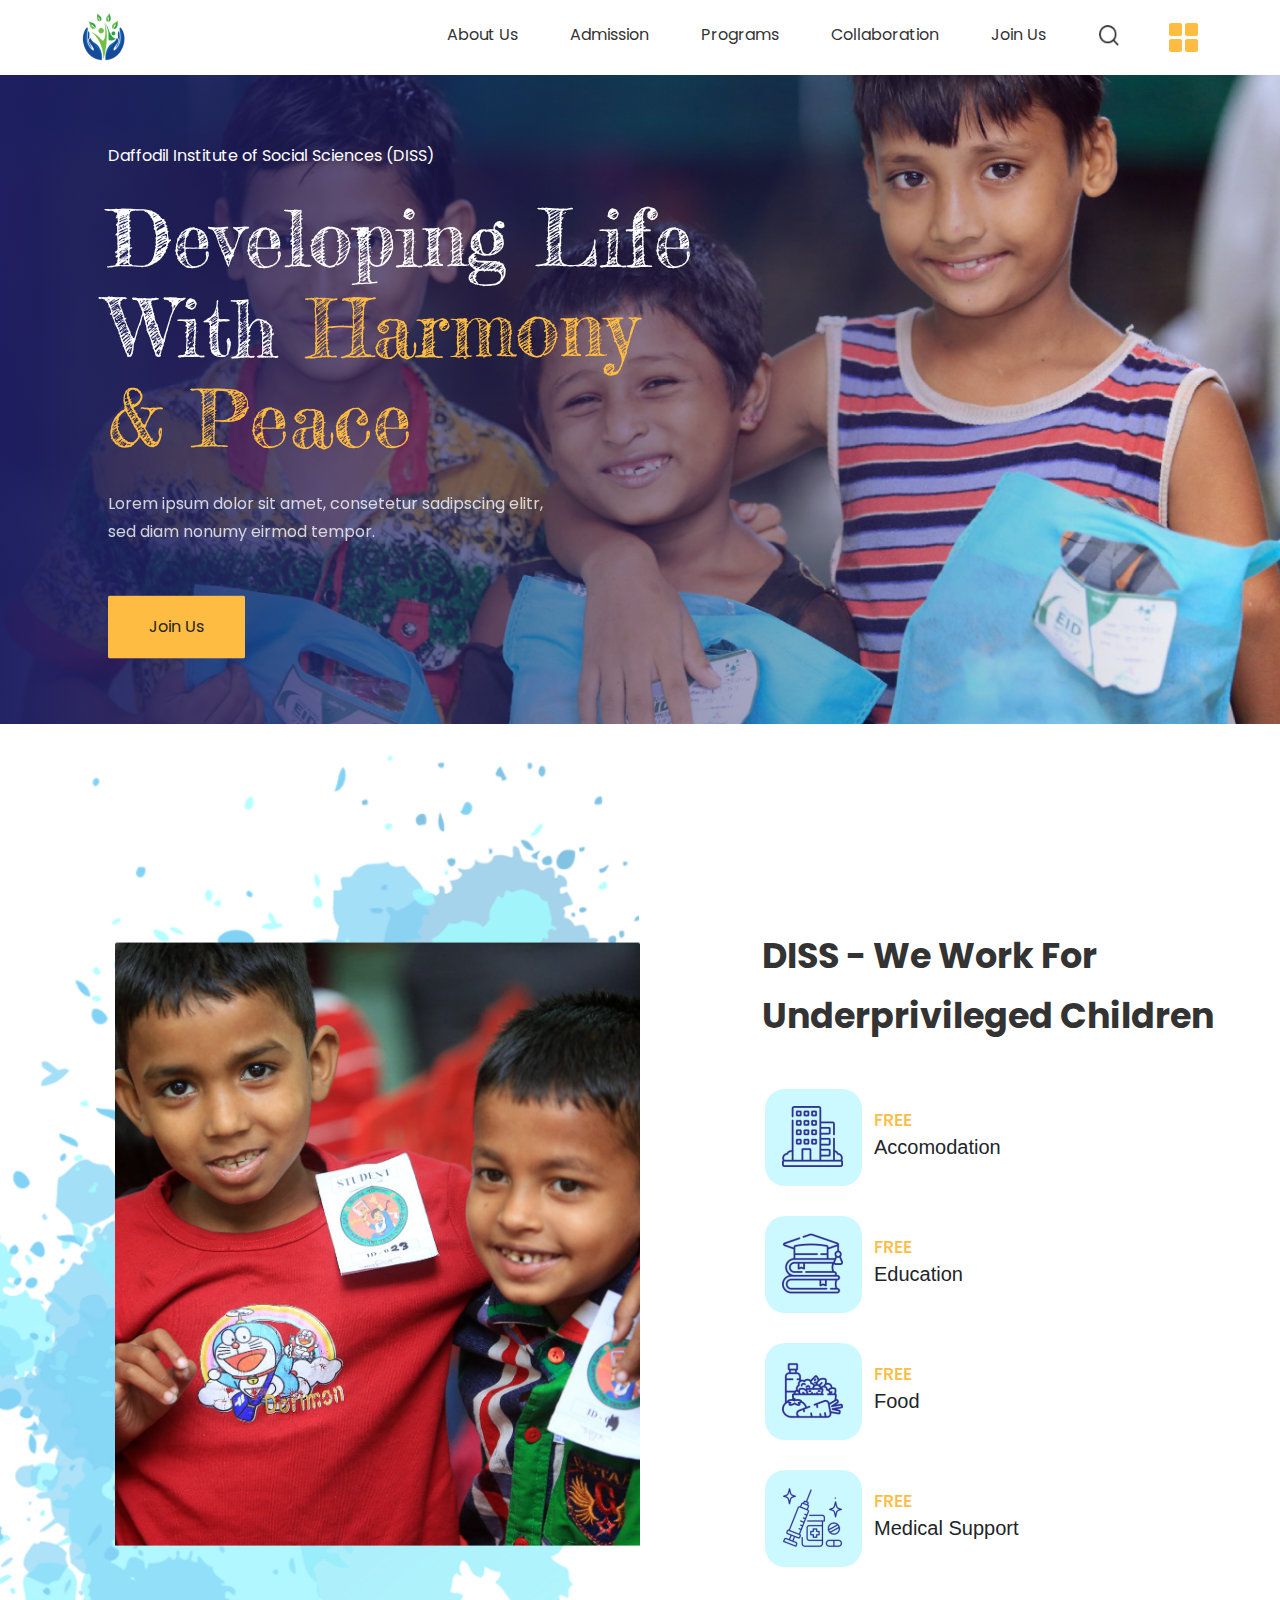
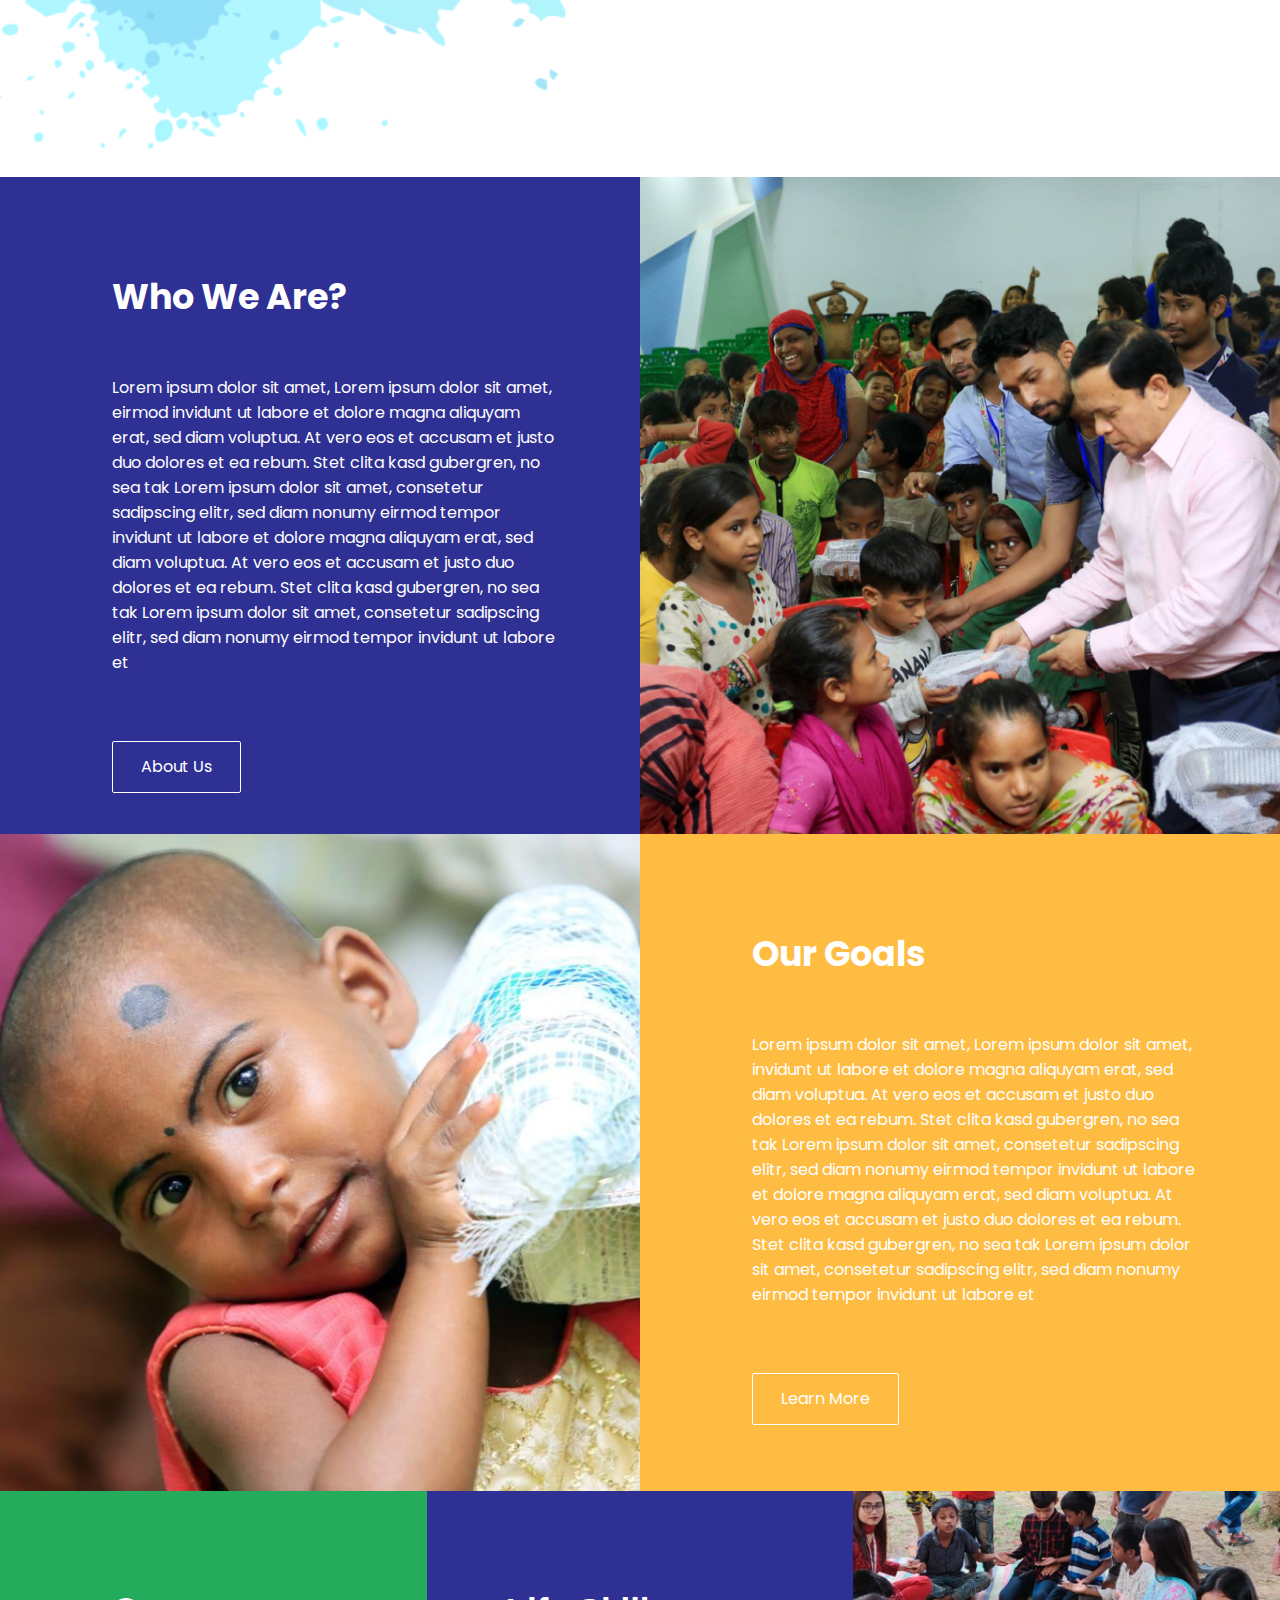
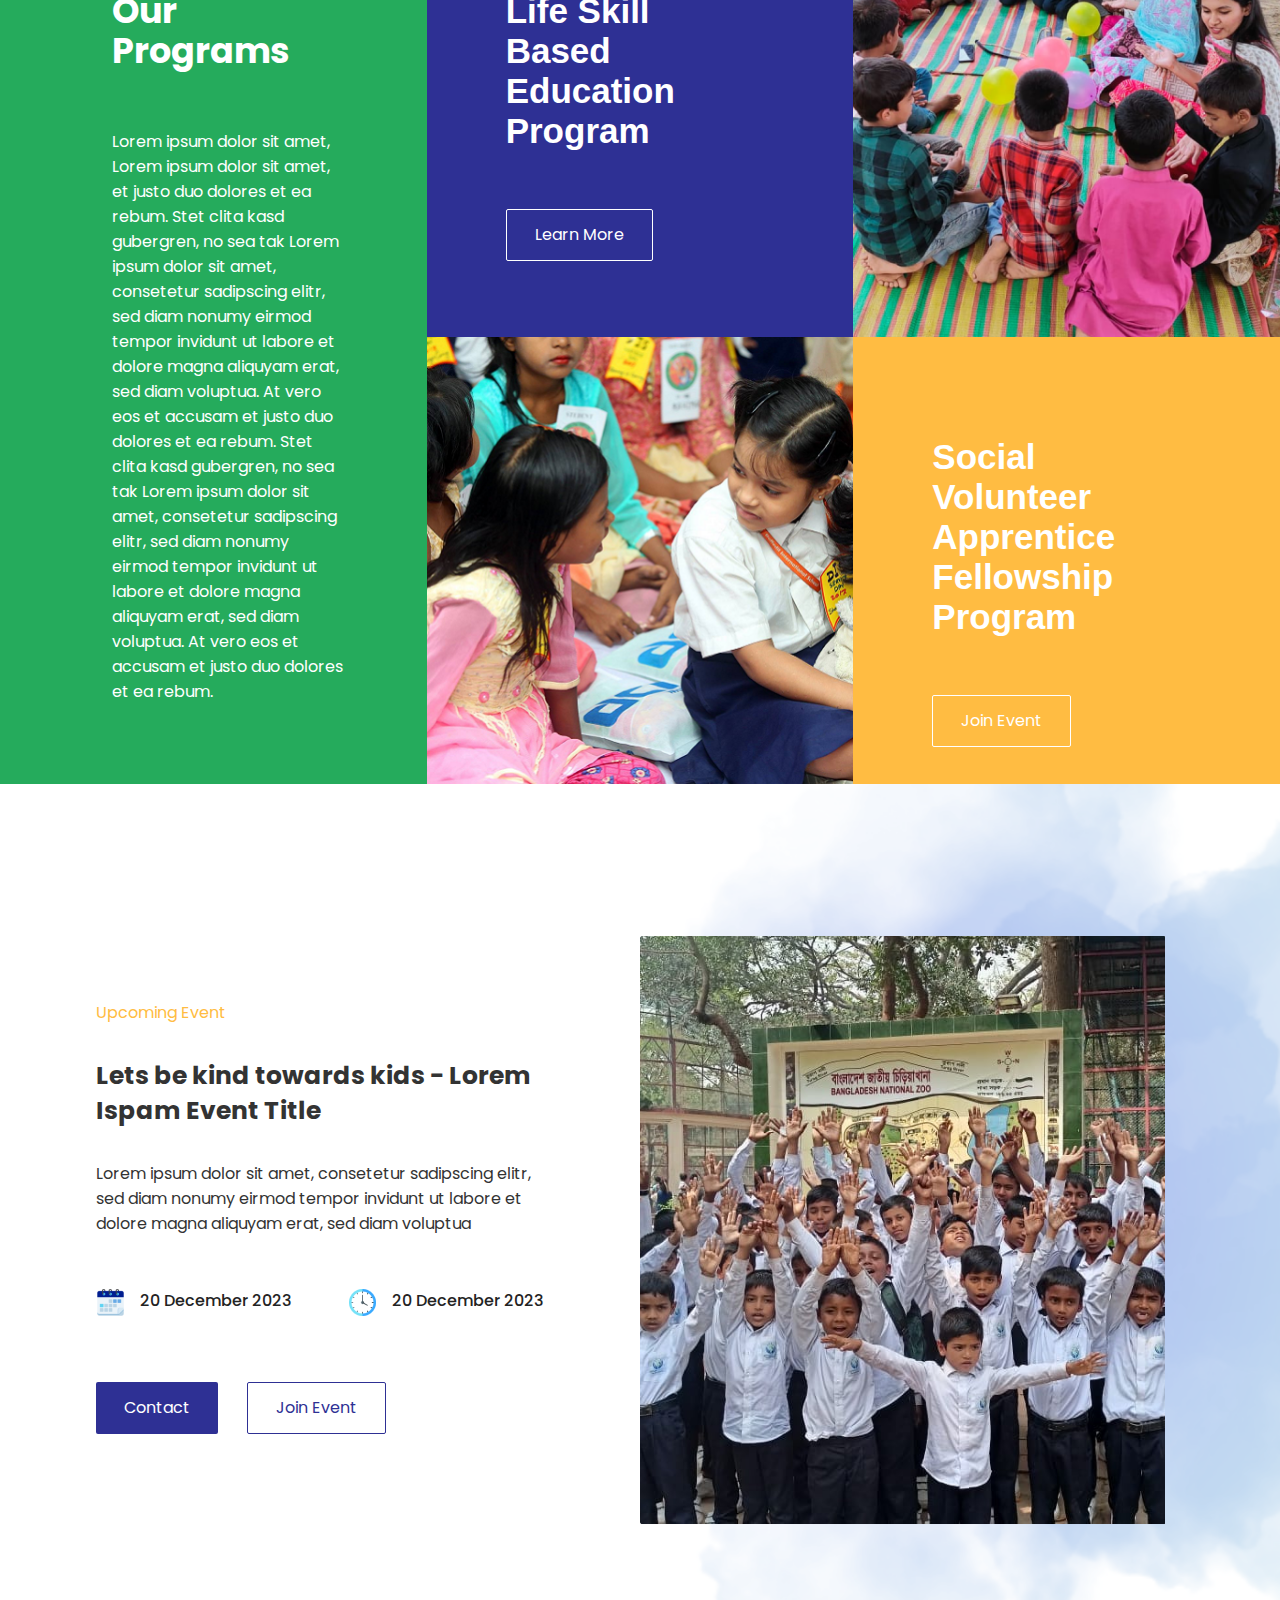
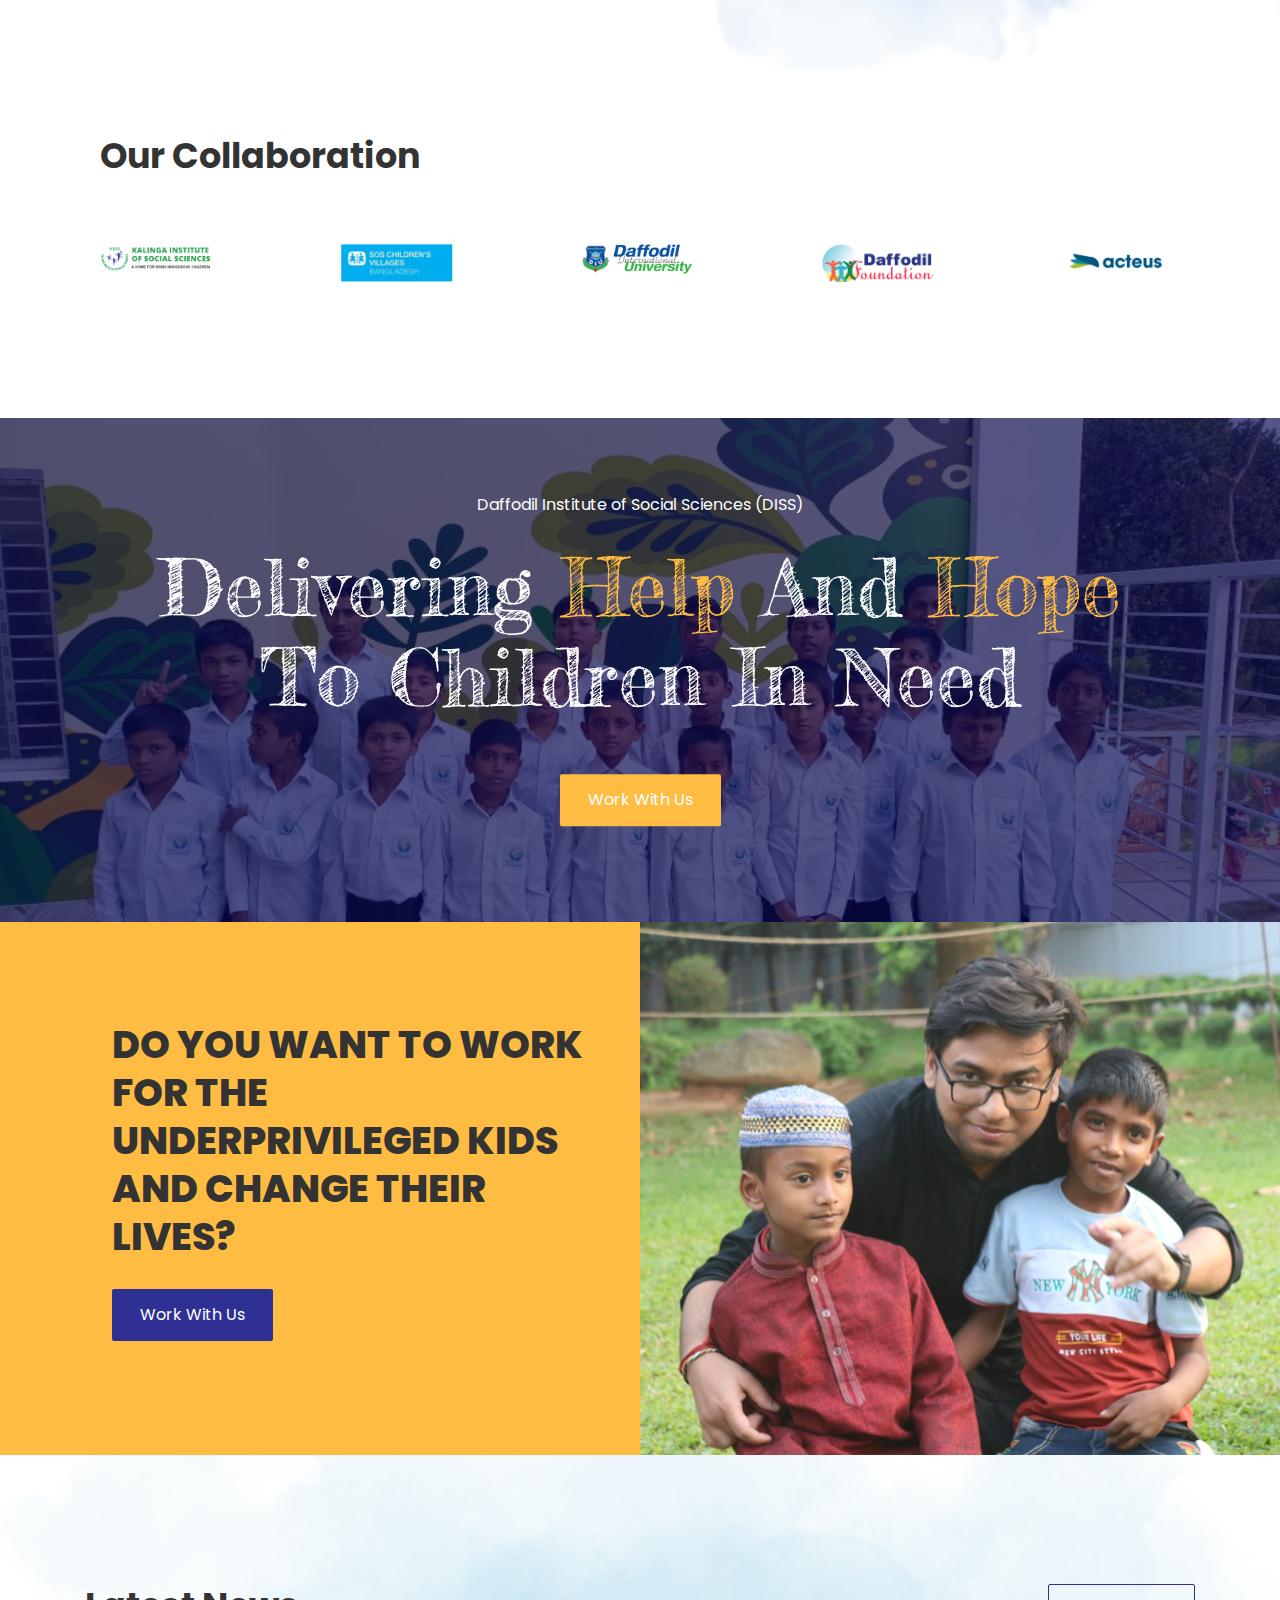
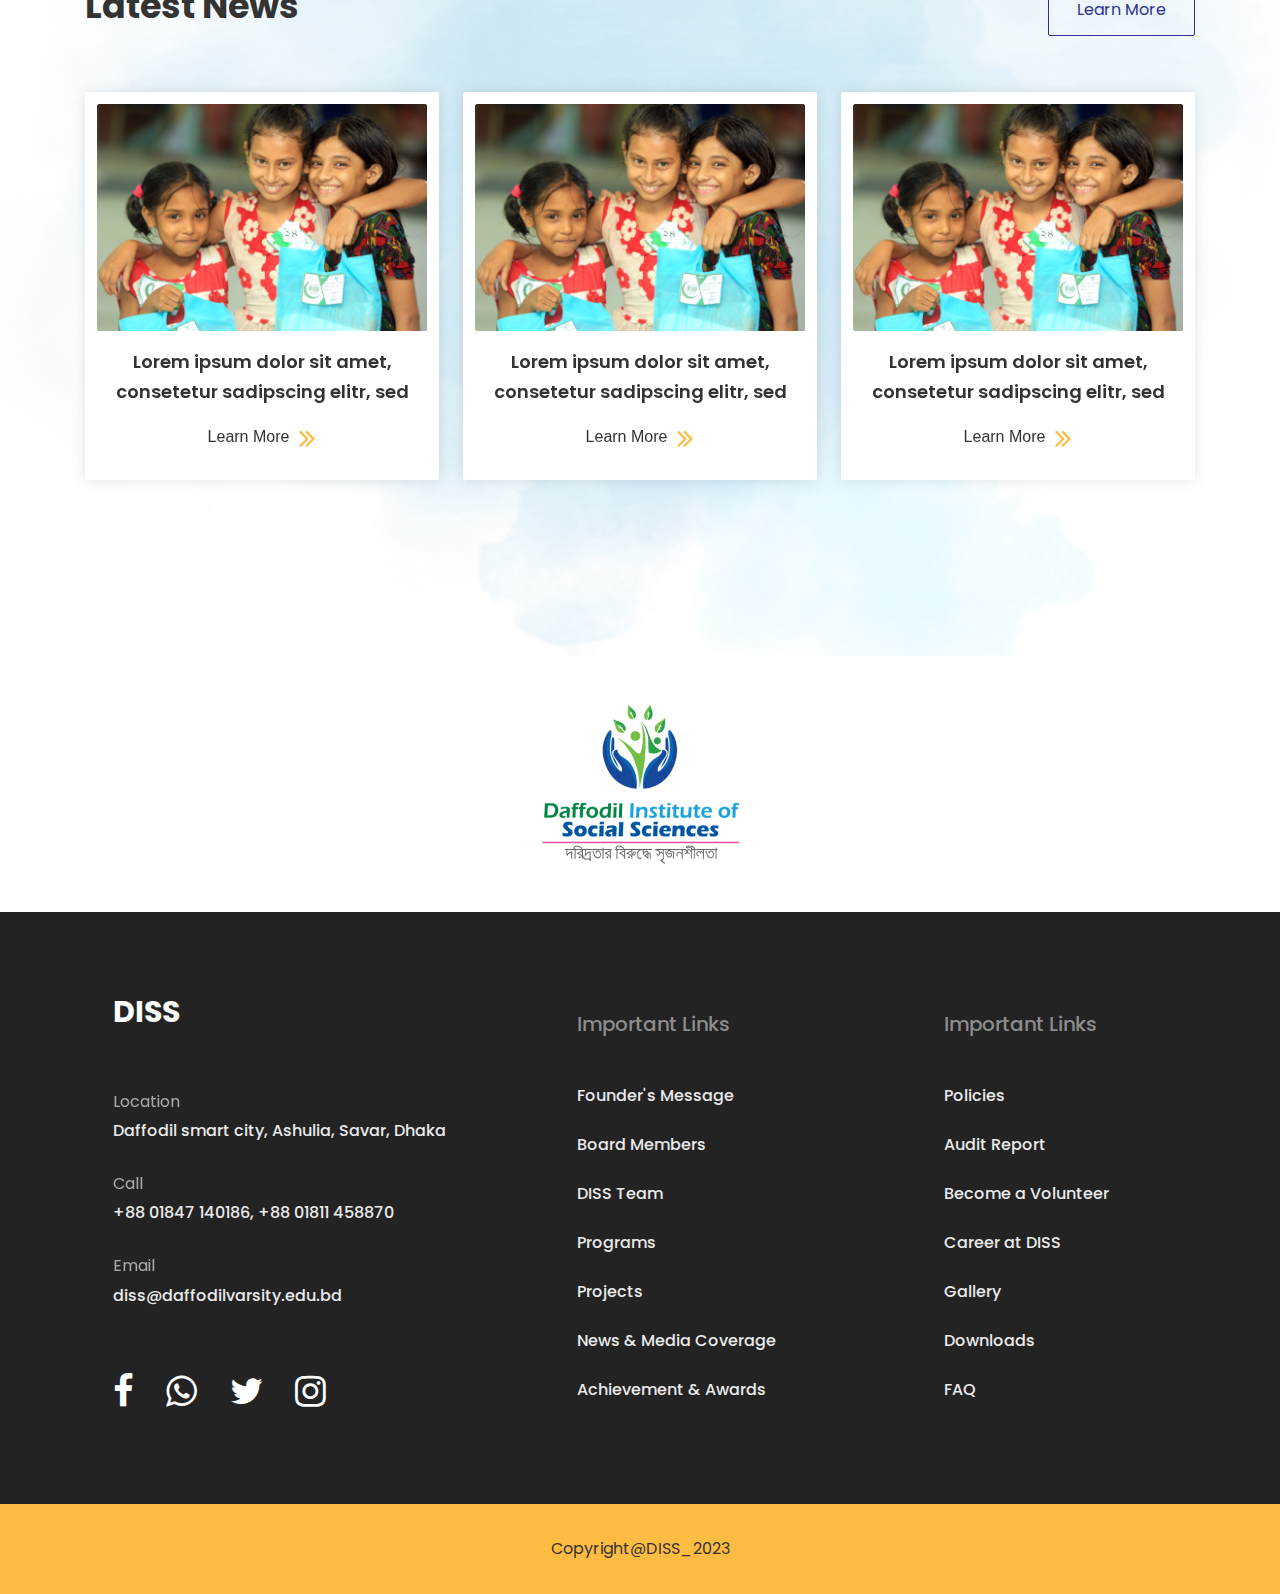
<file: index.html>
<!DOCTYPE html>
<html lang="en">
<head>
    <title>DISS</title>
    <link rel="icon" type="image/x-icon" href="img/favicon.ico">
    <meta charset="UTF-8">
    <meta property="og:locale" content="en_US">
    <meta name="description" content="Daffodil Institute of Social Science">
    <meta name="keywords" content="DISS, Daffodil, Institute, Social">
    <meta name="viewport" content="width=device-width, initial-scale=1.0">
    <link rel="stylesheet" href="https://cdn.jsdelivr.net/npm/bootstrap@5.0.0/dist/css/bootstrap.min.css">
    <link rel="preconnect" href="https://fonts.gstatic.com">
    <link href="https://fonts.googleapis.com/css2?family=Poppins:wght@400;700&family=Fredericka+the+Great&display=swap" rel="stylesheet">
    <link rel="stylesheet" href="https://cdnjs.cloudflare.com/ajax/libs/font-awesome/4.7.0/css/font-awesome.min.css">
    <link rel="stylesheet" href="css/style.css">
    <link rel="stylesheet" href="css/responsive.css">
</head>
<body>
    <!-- Start Navigation-->
    <nav class="navbar navbar-expand-lg navbar-light">
        <div class="container">
            <a class="navbar-brand" href="index.html"><img src="img/diss.png"  alt="DISS Logo"></a>
            <button class="navbar-toggler" type="button" data-bs-toggle="collapse" data-bs-target="#navbarCollapse"
                aria-controls="navbarCollapse" aria-expanded="false" aria-label="Toggle navigation">
                <span class="navbar-toggler-icon"></span>
            </button>
            <div class="collapse navbar-collapse" id="navbarCollapse">
                <ul class="navbar-nav ms-auto mb-2 mb-lg-0">
                    <li class="nav-item"><a class="nav-link" href="#">About Us</a></li>
                    <li class="nav-item"><a class="nav-link" href="#">Admission</a></li>
                    <li class="nav-item"><a class="nav-link" href="#">Programs</a></li>
                    <li class="nav-item"><a class="nav-link" href="#">Collaboration</a></li>
                    <li class="nav-item"><a class="nav-link" href="#">Join Us</a></li>
                    <li class="nav-item"><a class="nav-link" href="#"><img  class="search-icon" src="img/search.png" alt="Search Icon"></a></li>
                    <li class="nav-item"><a class="nav-link" href="#"><img class="grid2" src="img/grid.png" alt="Grid-2"></a></li>
                </ul>
                <!-- <div id="sb-search" class="sb-search">
                    <form class="searchbar">
                        <input type="search" placeholder="Search here" name="search" class="rounded-pill searchbar-input"
                            onkeyup="buttonUp();" required>
                        <input type="submit" class="searchbar-submit" value="">
                        <span class="searchbar-icon"><img src="img/search.png" alt="Search Icon"></span>
                    </form>
                </div>
                <div class="nav-link">
                    <a href="#"><img src="img/grid.png" alt="Grid-2"></a>
                </div> -->
            </div>
        </div>
    </nav>
    <!-- End Navigation-->
    <!-- Start Banner-->
    <section class="banner-section">
        <img src="img/banner.jpg" alt="Banner Image">
        <div class="gradient-overlay"></div>
        <div class="banner-caption">
            <h4 class="caption-small-one">Daffodil Institute of Social Sciences (DISS)</h4>
            <h2 class="caption-big">Developing Life With <span class="first-color">Harmony & Peace</span></h2>
            <h4 class="caption-small-two">Lorem ipsum dolor sit amet, consetetur sadipscing elitr, sed diam nonumy eirmod tempor.</h4>
            <div class="banner-button">
                <a class="button btn">Join Us</a>
            </div>
        </div>
    </section>
    <!-- End Banner-->
    <!-- Start About Section -->
    <section class="about-section">
        <div class="container-fluid">
            <div class="row">
                <div class="col-lg-6 no-padding">
                    <div class="about-image-container">
                        <img src="img/bg_img_2.png" alt="Your Image">
                        <img class="about-overlay-image" src="img/overlay-1.png" alt="Overlay Image"> <!-- Adjust the path to your overlay image -->
                    </div>    
                </div>
                <div class="col-lg-6">
                    <div class="about-container">
                        <div class="about-content">
                            <div class="section-header-wrapper">
                                <h2 class="section-header">DISS - We Work For Underprivileged Children</h2>
                            </div>
                            <div class="row about-categorie">
                                <div class="col-4 about-hero-img">
                                    <img src="img/icon1.png" alt="Image">
                                </div>
                                <div class="col-8 pt-3">
                                    <h5 class="about-sub-header">Free</h5>
                                    <h5>Accomodation</h5>
                                </div>
                            </div>
                            <div class="row about-categorie">
                                <div class="col-4 about-hero-img">
                                    <img src="img/icon2.png" alt="Image">
                                </div>
                                <div class="col-8 pt-3">
                                    <h5 class="about-sub-header">Free</h5>
                                    <h5>Education</h5>
                                </div>
                            </div>
                            <div class="row about-categorie">
                                <div class="col-4 about-hero-img">
                                    <img src="img/icon3.png" alt="Image">
                                </div>
                                <div class="col-8 pt-3">
                                    <h5 class="about-sub-header">Free</h5>
                                    <h5>Food</h5>
                                </div>
                            </div>
                            <div class="row about-categorie">
                                <div class="col-4 about-hero-img">
                                    <img src="img/icon4.png" alt="Image">
                                </div>
                                <div class="col-8 pt-3">
                                    <h5 class="about-sub-header">Free</h5>
                                    <h5>Medical Support</h5>
                                </div>
                            </div>
                        </div>
                    </div>
                </div>
            </div>
        </div>
    </section>
    <!-- End About Section -->
    <!-- Start Work Section-->
    <section class="work-section">
        <div class="container-fluid">
            <div class="row">
                <div class="col-lg-6 second-bg">
                    <div class="our-work">
                        <h2 class="content-header">Who We Are?</h2>
                        <p>Lorem ipsum dolor sit amet, Lorem ipsum dolor sit amet, eirmod invidunt ut labore et dolore magna aliquyam erat, sed diam voluptua. At vero eos et accusam et justo duo dolores et ea rebum. Stet clita kasd gubergren, no sea tak Lorem ipsum dolor sit amet, consetetur sadipscing elitr, sed diam nonumy eirmod tempor invidunt ut labore et dolore magna aliquyam erat, sed diam voluptua. At vero eos et accusam et justo duo dolores et ea rebum. Stet clita kasd gubergren, no sea tak Lorem ipsum dolor sit amet, consetetur sadipscing elitr, sed diam nonumy eirmod tempor invidunt ut labore et</p>
                        <a href="#" class="border-button">About Us</a>
                    </div>
                </div>
                <div class="col-lg-6 no-padding">
                    <img src="img/img1.png" class="img-auto" alt="Image">
                </div>
            </div>
            <div class="row flex-direction-lg">
                <div class="col-lg-6 no-padding">
                    <img src="img/img2.png" class="img-auto" alt="Image">
                </div>
                <div class="col-lg-6 first-bg">
                    <div class="our-work">
                        <h2 class="content-header">Our Goals</h2>
                        <p>Lorem ipsum dolor sit amet, Lorem ipsum dolor sit amet, invidunt ut labore et dolore magna aliquyam erat, sed diam voluptua. At vero eos et accusam et justo duo dolores et ea rebum. Stet clita kasd gubergren, no sea tak Lorem ipsum dolor sit amet, consetetur sadipscing elitr, sed diam nonumy eirmod tempor invidunt ut labore et dolore magna aliquyam erat, sed diam voluptua. At vero eos et accusam et justo duo dolores et ea rebum. Stet clita kasd gubergren, no sea tak Lorem ipsum dolor sit amet, consetetur sadipscing elitr, sed diam nonumy eirmod tempor invidunt ut labore et</p>
                        <a href="#" class="border-button">Learn More</a>
                    </div>
                </div>
            </div>
            <div class="row">
                <div class="col-lg-4 third-bg">
                    <div class="our-work pb-50">
                        <h2 class="content-header">Our Programs</h2>
                        <p>Lorem ipsum dolor sit amet, Lorem ipsum dolor sit amet, et justo duo dolores et ea rebum. Stet clita kasd gubergren, no sea tak Lorem ipsum dolor sit amet, consetetur sadipscing elitr, sed diam nonumy eirmod tempor invidunt ut labore et dolore magna aliquyam erat, sed diam voluptua. At vero eos et accusam et justo duo dolores et ea rebum. Stet clita kasd gubergren, no sea tak Lorem ipsum dolor sit amet, consetetur sadipscing elitr, sed diam nonumy eirmod tempor invidunt ut labore et dolore magna aliquyam erat, sed diam voluptua. At vero eos et accusam et justo duo dolores et ea rebum.</p>
                    </div>
                </div>
                <div class="col-lg-8">
                    <div class="row flex-direction-md">
                        <div class="col-md-6 second-bg">
                            <div class="program-padding">
                                <h2 class="content-header">Life Skill Based Education Program</h2>
                                <a href="#" class="border-button">Learn More</a>
                            </div>
                        </div>
                        <div class="col-md-6 no-padding">
                            <img src="img/img3.png" class="img-auto" alt="Image">
                        </div>
                    </div>
                    <div class="row">
                        <div class="col-md-6 no-padding">
                            <img src="img/img4.png" class="img-auto" alt="Image">
                        </div>
                        <div class="col-md-6 first-bg">
                            <div class="program-padding">
                                <h2 class="content-header">Social Volunteer Apprentice Fellowship Program</h2>
                                <a href="#" class="border-button">Join Event</a>
                            </div>
                        </div>
                    </div>
                </div>
            </div>
        </div>
    </section>
    <!-- End Work Section-->
    <!-- Start event Section -->
    <section class="event-section">
        <div class="container-fluid">
            <div class="row">
                <div class="col-lg-6 no-padding">
                    <div class="event-container">
                        <div class="event-content my-5 mx-5 ">
                            <h5 class="sub-header">Upcoming Event</h5>
                            <h2 class="event-section-header">Lets be kind towards kids - Lorem Ispam Event Title</h2>
                            <p class="event-description">Lorem ipsum dolor sit amet, consetetur sadipscing elitr, sed diam nonumy eirmod tempor invidunt ut labore et dolore magna aliquyam erat, sed diam voluptua</p>
                            <div class="event-shedule">
                                <p><img src="img/calendar.png" alt="Company 5"> &nbsp;&nbsp; 20 December 2023</p>
                                <p><img src="img/clock.png" alt="Company 5"> &nbsp;&nbsp; 20 December 2023</p>
                            </div>
                            <div class="event-buttons">
                                <a href="" class="block-button margin-right second-bg">Contact</a>
                                <a href="#" class="news-section-button">Join Event</a>
                                
                            </div>
                        </div>
                    </div>
                </div>
                <div class="col-lg-6 no-padding">
                    <div class="event-image-container">
                        <img src="img/bg_img_1.png" alt="Your Image">
                        <img class="event-overlay-image" src="img/overlay-2.png" alt="Overlay Image">
                    </div> 
                </div>
            </div>
        </div>
    </section>
    <!-- End event Section -->
    <!-- Start Partner Section -->
    <section>
        <div class="partner-section">
            <div class="section-header-wrapper">
                <h2 class="section-header">Our Collaboration</h2>
            </div>
            <div class="partner-logo-container">
                <div class="col-md-2">
                    <img class="partner-logo" src="img/partner-1.png" alt="Logo 1">
                </div>
                <div class="col-md-2">
                    <img class="partner-logo" src="img/partner-2.png" alt="Logo 1">
                </div>
                <div class="col-md-2">
                    <img class="partner-logo" src="img/partner-3.png" alt="Logo 1">
                </div>
                <div class="col-md-2">
                    <img class="partner-logo" src="img/partner-4.png" alt="Logo 1">
                </div>
                <div class="col-md-2">
                    <img class="partner-logo" src="img/partner-5.png" alt="Logo 1">
                </div>
            </div>
        </div>
    </section>
    <!-- End Partner Section -->   
    <!-- Start Volunteer Section -->
    <section class="volunteer-section">
        <div class="volunteer-banner-section">
            <img src="img/banner-2.png" alt="Banner Image">
            <div class="volunteer-gradient-overlay"></div>
            <div class="volunteer-banner-caption">
                <h4 class="caption-small-one">Daffodil Institute of Social Sciences (DISS)</h4>
                <h2>Delivering <span class="first-color">Help</span> And <span class="first-color">Hope</span> To Children In Need</h2>
                <div class="text-center">
                    <a class="volunteer-block-button first-bg">Work With Us</a>
                </div>
            </div>
        </div>
        <div class="container-fluid"  style="margin-top: -7px;">
            <div class="row">
                <div class="col-lg-6 first-bg">
                    <div class="volunteer">
                        <h2 class="volunteer-text">DO YOU WANT TO WORK FOR THE UNDERPRIVILEGED KIDS AND CHANGE THEIR LIVES?</h2>
                        <div class="">
                            <a class="block-button second-bg">Work With Us</a>
                        </div>
                    </div>
                </div>
                <div class="col-lg-6 no-padding">
                    <img src="img/img5.png" class="img-auto" alt="Image">
                </div>
            </div>
        </div>
    </section>
    <!-- End Volunteer Section -->
    <!-- Start News Section -->
    <section class="news-section">
        <div class="container-fluid news-background-image py-5">
            <div class="container news-container">
                <div class="news-section-header my-5">
                    <h2 class="section-header">Latest News</h2>
                    <div class="news-section-button-wrapper">
                        <a href="#" class="news-section-button">Learn More</a>
                    </div>
                </div>
                <div class="row">
                    <div class="col-md-4">
                        <div class="card">
                            <img src="img/img7.png" alt="Image 1">
                            <div class="card-body text-center">
                                <p>Lorem ipsum dolor sit amet, consetetur sadipscing elitr, sed</p>
                                <a href="#" class="learn-more">Learn More<i class="fa fa-angle-double-right"></i></a>
                            </div>
                        </div>
                    </div>
                    <div class="col-md-4">
                        <div class="card">
                            <img src="img/img7.png" alt="Image 2">
                            <div class="card-body text-center">
                                <p>Lorem ipsum dolor sit amet, consetetur sadipscing elitr, sed</p>
                                <a href="#" class="learn-more">Learn More<i class="fa fa-angle-double-right"></i></a>
                            </div>
                        </div>
                    </div>
                    <div class="col-md-4">
                        <div class="card">
                            <img src="img/img7.png" alt="Image 3">
                            <div class="card-body text-center">
                                <p>Lorem ipsum dolor sit amet, consetetur sadipscing elitr, sed</p>
                                <a href="#" class="learn-more">Learn More<i class="fa fa-angle-double-right"></i></a>
                            </div>
                        </div>
                    </div>
                </div>
            </div>
        </div>
    </section>
    <!-- End News Section -->
    <!-- Start Footer Section -->
    <div class="text-center my-5">
        <img src="img/logo-footer.png" class="footer-logo" alt="DISS Logo">
    </div>
    <footer class="footer">
        <div class="footer-grid">
            <h2 class="footer-section-header">DISS</h2>
            <div class="social-contact">
                <h6>Location</h6>
                <p>Daffodil smart city, Ashulia, Savar, Dhaka</p>
            </div>
            <div class="social-contact">
                <h6>Call</h6>
                <p><span title="+88 01847 140186">+88 01847 140186,</span> <span title="+88 01811 458870">+88 01811 458870</span></p>
            </div>
            <div class="social-contact">
                <h6>Email</h6>
                <p><span title="diss@daffodilvarsity.edu.bd">diss@daffodilvarsity.edu.bd</span></p>
            </div>
            <div class="social-contact" style="padding-top: 30px">
                <a href="#"><i title="Facebook" class="fa fa-facebook" aria-hidden="true" style="font-size:36px; margin-right: 28px; line-height: 45px;"></i></a>
                <a href="#"><i title="Whatsapp" class="fa fa-whatsapp" aria-hidden="true" style="font-size:36px; margin-right: 28px; line-height: 45px;"></i></a>
                <a href="#"><i title="Twitter" class="fa fa-twitter" aria-hidden="true" style="font-size:36px; margin-right: 28px; line-height: 45px;"></i></a>
                <a href="#"><i title="Instagram" class="fa fa-instagram" aria-hidden="true" style="font-size:36px; margin-right: 28px; line-height: 45px;"></i></a>
            </div>
        </div>
        <div class="footer-grid">
            <div class="important-link1">
                <h5>Important Links</h5>
                <ul>
                    <li><a href="#">Founder's Message</a></li>
                    <li><a href="#">Board Members</a></li>
                    <li><a href="#">DISS Team</a></li>
                    <li><a href="#">Programs</a></li>
                    <li><a href="#">Projects</a></li>
                    <li><a href="#">News & Media Coverage</a></li>
                    <li><a href="#">Achievement & Awards</a></li>
                </ul>
            </div>
        </div>
        <div class="footer-grid">
            <div class="important-link2">
                <h5>Important Links</h5>
                <ul>
                    <li><a href="#">Policies</a></li>
                    <li><a href="#">Audit Report</a></li>
                    <li><a href="#">Become a Volunteer</a></li>
                    <li><a href="#">Career at DISS</a></li>
                    <li><a href="#">Gallery</a></li>
                    <li><a href="#">Downloads</a></li>
                    <li><a href="#">FAQ</a></li>
                </ul>
            </div>
        </div>
    </footer>
    <div class="footer-bottom">
        <p>Copyright@DISS_2023</p>
    </div>
    <!-- End Footer Section -->
    <script src="https://cdnjs.cloudflare.com/ajax/libs/jquery/3.2.1/jquery.min.js"></script>
    <script src="https://cdn.jsdelivr.net/npm/bootstrap@5.0.0/dist/js/bootstrap.bundle.min.js"></script>
    <script src="js/app.js"></script>
</body>
</html>
</file>
<file: css/style.css>
/* Common CSS */
body, html {
  height: 100%;
  margin: 0;
  font-family: Arial, Helvetica, sans-serif;
}
.first-color{
  color: #ffbc42;
}
.second-color {
  color: #2e3094;
}
.first-bg {
  background-color: #ffbc42;
}
.second-bg {
  background-color: #2e3094;
}
.third-bg {
  background-color: #25ab5c;
}
.no-padding {
  padding: 0px;
}
.section-header-wrapper {
  padding-bottom: 20px;
}
.section-header {
  font-size: 35px;
  line-height: 60px;
  font-weight: 700;
  color: #333333;
  font-family: "Poppins";
}
.sub-header {
  font-size: 16px;
  line-height: 24px;
  color: #ffbc42;
  font-weight: 400;
  font-family: "Poppins";
  padding-bottom: 25px;
}
.block-button {
  border-radius: 2px;
  color: #ffffff;
  border: 1px solid ;
  outline: 0;
  display: inline-block;
  font-size: 16px;
  line-height: 14px;
  text-align: center;
  cursor: pointer;
  font-weight: 400;
  text-decoration: none;
  font-family: "Poppins";
  border: none;
  padding: 19px 28px;
  margin-bottom: 25px;
  transition: color 0.3s ease-in-out;
}
.block-button:hover{
  color: #ffbc42;
}
.border-button {
  border-radius: 2px;
  border: 1px solid #ffffff;
  color: #ffffff;
  margin-top: 50px;
  outline: 0;
  display: inline-block;
  font-size: 16px;
  line-height: 14px;
  text-align: center;
  cursor: pointer;
  font-weight: 400;
  padding: 18px 28px;
  text-decoration: none;
  font-family: "Poppins";
  transition: border 0.3s ease-in-out, color 0.3s ease-in-out;
  }
.border-button:hover {
  border: 1px solid #25ab5c;
  color: #25ab5c;
}
.img-auto {
  height: auto;
  width: 100%;
}
/*CSS for navigation Section*/
.navbar-brand img {
  max-width: 44px;
  max-height: 49px;
}
.navbar-light .navbar-nav .nav-link {
  font-size: 16px;
  color: #333333;
  font-weight: 400;
  padding-right: 26px;
  padding-left: 26px;
  font-family: "Poppins";
  transition: color 0.3s ease-in-out;
}
.navbar-light .navbar-nav .nav-link:hover {
  color: #ffbc42;
}
.navbar-light .navbar-nav .nav-link.active {
  color: #ffbc42;
}
/* .fixed-top {
  position: fixed;
  top: 0;
  right: 0;
  left: 0;
  z-index: 9;
  background-color: white;
} */
/* for searchbar */
/* .searchbar {
  position: relative;
  width: 50px;
  height: 50px;
  float: right;
  overflow: hidden;
  transition: width 1s;
}
.searchbar-input {
  margin-top: 10px;
  right: 0;
  outline: 0;
  border: 1px solid #ffbc42;
  width: 80%;
  height: 35px;
  padding: 0px 0px 0px 20px;
  font-size: 17px;
  color: #363636;
}
.searchbar-input::-webkit-input-placeholder {
  color: #fff;
}
.searchbar-input:-moz-placeholder {
  color: #fff;
}
.searchbar-input::-moz-placeholder {
  color: #fff;
}
.searchbar-input:-ms-input-placeholder {
  color: #fff;
}
.searchbar-icon,
.searchbar-submit {
  width: 50px;
  height: 50px;
  display: block;
  position: absolute;
  top: 0;
  font-family: "Poppins";
  font-size: 22px;
  right: 0;
  left: 0;
  padding: 0;
  margin: 0;
  border: 0;
  outline: 0;
  line-height: 50px;
  text-align: center;
  cursor: pointer;
  background: #ffffff;
}
.searchbar-open {
  width: 250px;
} */
.nav-link .search-icon { /*For searchbar*/
  width: 20.45px;
  height: 20.45px;
  margin-right: 1px;
  margin-left: 1px;
}
.nav-link .grid2 { 
  width: 29px;
  height: 29px;
  margin-right: -26px;
  margin-left: -3px;
}
/*CSS for Banner Section*/
.banner-section {
  position: relative;
  display: inline-block;
  width: 100%;
  /* margin-top: 79px;*/      /* For sticky navbar */
}
.banner-section img { /*For banner background image*/
  display: block;
  width: 100%;
  height: auto;
  min-height: 226px;
}
.gradient-overlay { /*For banner gradient overlay*/
  position: absolute;
  top: 0;
  left: 0;
  width: 100%;
  height: 100%;
  background-image: linear-gradient(90deg, rgba(29,30,99,0.96) 0%, rgba(23,24,74,0) 100%);
}
.banner-section .banner-caption { /*For banner caption*/
  position: absolute;
  left: 88px;
  padding: 20px;
  margin: 0;
  top: 50%;
  -ms-transform: translateY(-50%);
  transform: translateY(-50%);
}
.banner-section .caption-small-one {
  font-size: 16px;
  line-height: 16px;
  color: #ffffff;
  font-weight: 400;
  font-family: "Poppins";
}
.banner-section .caption-small-two {
  opacity: 0.800;
  font-size: 16px;
  line-height: 28px;
  color: #fafafa;
  font-weight: 400;
  font-family: "Poppins";
  max-width: 442px;
}
.banner-section .caption-big {
  margin-top: 30px;
  margin-bottom: 26px;
  font-size: 79px;
  line-height: 90px;
  color: #ffffff;
  font-weight: 400;
  font-family: "Fredericka the Great";
  max-width: 587px;
}
.banner-section .banner-button {
  margin-top: 50px;
}
.banner-section .banner-button .button {
  padding: 16.5px 40px;
  border-radius: 2px;
  background-color: #ffbc42;
  font-size: 16px;
  line-height: 28px;
  color: #232323;
  font-weight: 400;
  font-family: "Poppins";
  transition: color 0.3s ease-in-out;
}
.banner-section .banner-button .button:hover {
  color: #ffffff;
}
/*CSS for about section */
.about-image-container {
  position: relative;
  display: flex;
  align-items: center;
  justify-content: flex-end;
}
.about-image-container img { /*For background image */
  display: block;
  width: 100%;
  height: auto;
}
.about-overlay-image { /*For overlay image */
  position: absolute;
  top: 49%;
  right: 0;
  transform: translateY(-50%);
  max-width: 82%;
  max-height: 100%;
}
.about-container {
  display: flex;
  align-items: center;
  justify-content: center;
  height: 100%;
}
.about-content {
  padding-left: 110px;
  width: auto;
}
.about-categorie {
  padding: 15px 15px;
}
.about-sub-header {
  font-size: 18px;
  line-height: 30px;
  color: #ffbc42;
  font-weight: 500;
  text-transform: uppercase;
  font-family: "Poppins";
  margin-bottom: 0px
}
.about-hero-img {
  /* opacity: 0.549; */
  width: 97px;
  height: 97px;
  border-radius: 20px;
  background-color: #ccf9ff;
  padding: 17px;
}
.about-hero-img img{
  max-width: 61px;
  max-height: 61px;
}
/*CSS for Work section */
.our-work {
  padding: 100px 71px 0px 100px;
}
.program-padding {
  padding: 100px 80px 0px 67px;
}
.content-header {
  font-size: 35px;
  line-height: 40px;
  color: #ffffff;
  font-weight: 700;
}
.our-work .content-header {
  font-size: 35px;
  line-height: 40px;
  color: #ffffff;
  font-weight: 700;
  padding-bottom: 50px;
  font-family: "Poppins";
}
.our-work p {
  font-family: "Poppins";
  color: #ffffff;
  font-size: 16px;
  line-height: 25px;
  color: #ffffff;
  font-weight: 400;
}
/*CSS for Event Section */
.event-buttons {
  margin-top: 50px;
}
.event-buttons .margin-right{
  margin-right: 25px;
}
.event-image-container {
  position: relative;
  display: flex;
  align-items: center;
  justify-content: flex-end;
}
.event-image-container img { /*background image */
  display: block;
  width: 100%;
  height: auto;
}
.event-overlay-image { /*For overlay image */
  position: absolute;
  top: 50%;
  left: 0;
  transform: translateY(-50%);
  max-width: 82%;
  max-height: 100%;
}
.event-container {
  display: flex;
  align-items: center;
  justify-content: center;
  height: 100%;
}
.event-content {
  padding-left: 3rem;
  padding-right: 3rem;
  width: auto;
}
.event-description {
  font-size: 16px;
  line-height: 25px;
  color: #333333;
  font-weight: 400;
  font-family: "Poppins";
  padding-top: 25px;
  padding-bottom: 35px;
}
.event-section-header {
  font-size: 25px;
  line-height: 35px;
  color: #333333;
  font-weight: 700;
  font-family: "Poppins";
}
.event-shedule {
  display: flex;
  justify-content: space-between;
}
.event-shedule p {
  font-size: 16px;
  line-height: 28px;
  color: #232323;
  font-weight: 500;
  font-family: "Poppins";
}
/*CSS for Partner Section */
.partner-section {
  padding: 50px 100px 115px 100px;

}
.partner-section .section-header{
  padding-bottom: 30px;
}
.partner-logo-container .col-md-2 {
  width: auto;
}
.partner-logo-container {
  display: flex;
  flex-wrap: wrap;
  justify-content: space-between;
  max-width: 100%;
}
.partner-logo {
  margin-bottom: 20px;
  max-width: 117px;
  height: auto;
  padding-right: 5px;
}
/*CSS for volunteer banner */
.volunteer-banner-section {
  position: relative;
  display: inline-block;
  width: 100%;
}
.volunteer-banner-section img {
  display: block;
  width: 100%;
  min-height: 205px;
  height: auto;
}
.volunteer-gradient-overlay {
  position: absolute;
  top: 0;
  left: 0;
  width: 100%;
  height: 100%;
  opacity: 0.678;
  background-color: #05064d;
}
.volunteer-banner-caption {
  text-align: center;
  position: absolute;
  top: 50%;
  left: 50%;
  transform: translate(-50%, -50%);
  width: 80%;
  margin: 0 auto;
}
.caption-small-one {
  font-size: 16px;
  line-height: 14px;
  color: #ffffff;
  font-weight: 400;
  font-family: "Poppins";
  margin-top: 1%;
}
.volunteer-banner-caption h2{
  font-size: 79px;
  line-height: 90px;
  color: #ffffff;
  font-weight: 400;
  text-align: center;
  margin-top: 3%;
  margin-bottom: 5%;
  font-family: "Fredericka the Great";
}
.volunteer-block-button {
  border-radius: 2px;
  color: #ffffff;
  outline: 0;
  display: inline-block;
  font-size: 16px;
  line-height: 14px;
  text-align: center;
  cursor: pointer;
  font-weight: 400;
  text-decoration: none;
  font-family: "Poppins";
  border: none;
  padding: 19px 28px;
  margin-bottom: 2.5%;
  transition: color 0.3s ease-in-out;
}
.volunteer-block-button:hover {
  color: #232323;
}
.volunteer {
  padding: 107px 15px 57px 100px;
}
.volunteer-text {
  font-size: 40px;
  line-height: 65px;
  color: #333333;
  font-weight: 800;
  padding-bottom: 4%;
  font-family: "Poppins";
}
/*CSS for news Section */
.news-background-image {
  background-image: url('../img/bg_img_3.png');
  background-position: center;
  background-repeat: no-repeat;
  /* background-size: cover; */
  height: 100%;
  width: 100%;
}
.news-container {
  padding: 25px 15px 98px 15px;
}
.news-section .news-container .card {
  margin-bottom: 30px;
  border-radius: 2px;
  padding: 12px;
  filter: drop-shadow(0 0 6.5px rgba(0,0,0,0.1));
  border: none;
}
.news-section .news-container .card .card-body p {
  font-size: 18px;
  line-height: 30px;
  color: #333333;
  font-weight: 600;
  font-family: "Poppins";
  text-align: center;
}
.news-section .news-container .card .card-body .learn-more {
  display: flex;
  align-items: center;
  justify-content: center;
  color: #333333;
  text-decoration: none;
}
.news-section .news-container .card .card-body .learn-more i {
  font-size: 29px;
  color: #ffbc42;
  margin-left: 10px;
}
.news-section-header {
  display: flex;
  justify-content: space-between;
}
.news-section-button-wrapper {
  display: flex;
  justify-content: center;
  align-items: center;
}
.news-section-button {
  border-radius: 2px;
  color: #2e3094;
  border: 1px solid #2e3094;
  font-size: 16px;
  line-height: 14px;
  font-weight: 400;
  padding: 18px 28px;
  display: inline-block;
  text-align: center;
  cursor: pointer;
  outline: 0;
  text-decoration: none;
  font-family: "Poppins";
  transition: border 0.3s ease-in-out, color 0.3s ease-in-out;
}
.news-section-button:hover {
  color: #ffbc42;
  border: 1px solid #ffbc42;
}
/*CSS for Footer Section */
.footer-logo {
  width: 197px;
  height: 160px;
}
.footer {
  background-color: #232323;
  color: #ffffff;
  padding-left: 113px;
  display: grid;
  grid-template-columns: repeat(auto-fit, minmax(250px, 1fr));  /* functions are used to create a flexible grid with a minimum column width of 250 pixels and a maximum column width of 1 fraction unit */
  gap: 79px;
  padding-bottom: 75px;
  padding-top: 100px;
}
.footer-grid .important-link1 {
  padding-left: 49px;
}
.social-contact {
  padding-bottom: 15px;
}
.social-contact p {
  color: #eaeaea;
  font-size: 16px;
  font-weight: 500;
  font-family: "Poppins";
}
.social-contact h6 {
  opacity: 0.612;
  font-size: 16px;
  color: #ffffff;
  font-weight: 400;
  font-family: "Poppins";
}
.social-contact a {
  text-decoration: none;
  color: inherit;
  transition: color 0.3s ease-in-out;
}
.social-contact a:hover {
  color: #ffbc42;
}
.footer-section-header {
  font-size: 30px;
  line-height: 60px;
  color: #ffffff;
  font-weight: 700;
  font-family: "Poppins";
  margin-top: -30px;
  margin-bottom: 50px;
}
.footer-grid h5 {
  font-size: 20px;
  margin-bottom: 48px;
  color: #a6a6a6d4;
  font-weight: 500;
  font-family: "Poppins";
}
.footer-grid ul {
  list-style: none;
  padding: 0;
  margin: 0;
}
.footer-grid ul li {
  margin-bottom: 25px;
  margin-top: 25px;
}
.footer-grid ul li a{
  text-decoration: none;
  color: #eaeaea;
  font-size: 16px;
  font-weight: 500;
  font-family: "Poppins";
  transition: color 0.3s ease-in-out;
}
.footer-grid ul li a:hover{
  color: #ffbc42;
}
.footer-bottom {
  width: 100%;
  height: 90px;
  background-color: #ffbc42;
  color: #333333;
  text-align: center;
  bottom: 0;
}
.footer-bottom p {
  line-height: 90px;
  margin: 0;
  font-family: "Poppins";
}
</file>
<file: css/responsive.css>
/* CSS for responsive design */

  @media (max-width: 319.98px) {
    /* CSS for banner section */
    .banner-section .caption-big {
      margin-top: 14px;
      margin-bottom: 12px;
      font-size: 24px;
      line-height: 28px;
    }
    .banner-section .banner-button {
      margin-top: 14px;
    }
    .banner-section .banner-caption {
      left: 16px;
    }
    .banner-section .caption-small-one {
      font-size: 14px;
      line-height: 16px;
    }
    .banner-section .caption-small-two {
      display: none;
    }
    .banner-section .banner-button .button {
      padding: 4px 16px;
    }
    /* CSS for volunteer section */
    .volunteer-banner-caption {
        width: 96%;
    }
    .volunteer-banner-caption .caption-small-one {
      font-size: 13px;
      line-height: 14px;
    }
    .volunteer-banner-caption h2{
        font-size: 22px;
        line-height: 26px;
    }
    .volunteer-block-button {
      font-size: 14px;
      padding: 14px 16px;
    }
    .volunteer {
      padding: 70px 10px 0px 30px;
    }
    .volunteer-text {
      font-size: 30px;
      line-height: 40px;
      font-weight: 700;
    }
    /* CSS for news section */
    .news-section-header {
      display: block;
    }
    .news-section-button-wrapper {
      justify-content: flex-start;
    }
  }
  @media (max-width: 333.98px) {
    /* CSS for partner section */
    .partner-section {
      padding: 30px;
    }
    .partner-logo-container {
      justify-content: center;
    }
    .partner-logo {
      padding: 5px;
    }
  }
  @media (min-width: 334px) and (max-width: 767.98px) {
    /* CSS for partner section */
    .partner-section {
      padding: 50px;
    }
  }
  @media (max-width: 479.98px) {
    .section-header {
      font-size: 30px;
      line-height: 38px;
    }
    .border-button {
      padding: 16px 18px;
    }
    .block-button {
      padding: 16px 18px;
    }
    /* CSS for news section */
    .news-section-button {
      padding: 16px 18px;
    }
    /* CSS for work section */
    .our-work .content-header {
    font-size: 30px;
    line-height: 38px;
    }
    .content-header {
    font-size: 30px;
    line-height: 38px;
    }
    /* CSS for event section */
    .event-shedule {
      display: block;
    }
    .event-buttons .margin-right{
      margin-right: 20px;
    }
  }
  @media (max-width: 767.98px) {
    /* CSS for navigation section */
    .navbar {
      box-shadow: 0 2px 4px rgba(0, 0, 0, 0.2);
    }
    /* .searchbar {
        width: 100%;
        max-width: 250px;
        margin-top: -8px;
    } */
    .navbar-light .navbar-nav .nav-link {
      padding-left: 0px;
    }
    .flex-direction-md {
        flex-direction: column-reverse;
    }
    .border-button {
        margin-bottom: 50px;
    }
    /* CSS for event section */
    .event-content {
      padding-left: 0px;
      padding-right: 0px;
    }
    /* CSS for footer section */
    .footer {
      padding-left: 25px;
    }
    .footer-grid .important-link1 {
      padding-left: 0px;
    }
    .footer-section-header {
      margin-top: -50px;
      margin-bottom: 50px;
    }
    .footer-grid ul li {
      margin-bottom: 20px;
      margin-top: 20px;
    }
    .footer-grid h5 {
      margin-bottom: 32px;
    }.footer {
      gap: 36px;
    }
  }
  @media (max-width: 991.98px) {
    /* CSS for about section */
    .about-content {
      padding-top: 20px;
      padding-left: 30px;
      margin-bottom: 25px;
    }
    /* CSS for work section */
    .our-work {
        padding: 70px 30px 0px 30px;
    }
    .program-padding {
        padding: 70px 30px 0px 30px;
    }
    .our-work .content-header {
        padding-bottom: 30px;
    }
    .border-button {
        margin-bottom: 50px;
    }
    .our-work p {
        text-align: justify;
    }
    .flex-direction-lg {
        flex-direction: column-reverse;
    }
    .pb-50 {
        padding-bottom: 50px;
    }
    /* CSS for event section */
    .event-description {
        text-align: justify;
      }
  }
  @media (min-width: 320px) and (max-width: 479.98px) {
    /* CSS for banner section */
    .banner-section .caption-big {
      margin-top: 18px;
      margin-bottom: 12px;
      font-size: 26px;
      line-height: 30px;
    }
    .banner-section .banner-button {
      margin-top: 14px;
    }
    .banner-section .banner-caption {
      left: 16px;
    }
    .banner-section .caption-small-one {
      font-size: 14px;
      line-height: 16px;
    }
    .banner-section .caption-small-two {
      font-size: 14px;
      line-height: 16px;
    }
    .banner-section .banner-button .button {
      padding: 4px 16px;
    }
    /* CSS for volunteer section */
    .volunteer-banner-caption {
      width: 95%;
    }
    .volunteer-banner-caption .caption-small-one {
      font-size: 14px;
      line-height: 18px;
    }
    .volunteer-banner-caption h2{
        font-size: 25px;
        line-height: 30px;
    }
    .volunteer-block-button {
      font-size: 14px;
      padding: 14px 16px;
      }
    .volunteer {
      padding: 70px 10px 0px 30px;
    }
    .volunteer-text {
      font-size: 30px;
      line-height: 40px;
      font-weight: 700;
    }
  }
  @media (min-width: 480px) and (max-width: 575.98px) {
    /* CSS for banner section */
    .banner-section .caption-big {
      margin-top: 20px;
      margin-bottom: 15px;
      font-size: 36px;
      line-height: 40px;
    }
    .banner-section .banner-button {
      margin-top: 18px;
    }
    .banner-section .banner-caption {
      left: 16px;
    }
    .banner-section .caption-small-two {
      line-height: 17px;
    }
    .banner-section .banner-button .button {
      padding: 10px 24px;
    }
    /* CSS for volunteer section */
    .volunteer-banner-caption {
      width: 92%;
    }
    .volunteer-banner-caption h2{
        font-size: 36px;
        line-height: 44px;
    }
    .volunteer-block-button{
      font-size: 14px;
      }
    .volunteer {
      padding: 70px 20px 0px 30px;
    }
    .volunteer-text {
      font-size: 35px;
      line-height: 48px;
    }
  }
  @media (min-width: 576px) and (max-width: 767.98px) {
    /* CSS for banner section */
    .banner-section .caption-big {
      margin-top: 20px;
      margin-bottom: 15px;
      font-size: 44px;
      line-height: 52px;
    }
    .banner-section .banner-button {
      margin-top: 24px;
    }
    .banner-section .banner-caption {
      left: 50px;
    }
    .banner-section .caption-small-two {
      line-height: 22px;
    }
    .banner-section .banner-button .button {
      padding: 12px 32px;
    }
    /* CSS for volunteer section */
    .volunteer-banner-caption {
      width: 92%;
    }
    .volunteer-banner-caption h2{
      font-size: 42px;
      line-height: 50px;
    }
    .volunteer {
      padding: 70px 10px 0px 30px;
    }
    .volunteer-text {
      font-size: 35px;
      line-height: 48px;
    }
  }
  @media (min-width: 768px) and (max-width: 991.98px) {
    /* CSS for navbar section */
    /* .searchbar {
      width: 100%;
      max-width: 500px;
      margin-top: -8px;
    } */
    .navbar-light .navbar-nav .nav-link {
        padding-left: 0px;
    }
    /* CSS for banner section */
    .banner-section .caption-big {
      margin-bottom: 24px;
      font-size: 60px;
      line-height: 74px;
      max-width: 634px;
    }
    .banner-section .banner-caption {
      left: 50px;
    }
    .banner-section .caption-small-two {
      line-height: 18px;
    }
    /* CSS for volunteer section */
    .volunteer-banner-caption h2{
        font-size: 50px;
        line-height: 60px;
    }
  }
  @media(max-width: 1199.98px) {
    /* CSS for news section */
    .news-container {
      padding: 25px 15px 0px 15px;
    }
    .news-section-header .section-header{
      margin-top: 8px;
    }
  }
  @media (min-width: 992px) and (max-width: 1199.98px) {
    /* CSS for banner section */
    .banner-section .banner-caption .line-break {
      display: block;
    }
    .banner-section .caption-big {
      margin-bottom: 24px;
      font-size: 60px;
      line-height: 74px;
    }
    .banner-section .banner-caption {
      left: 50px;
    }
    .banner-section .caption-small-two {
      line-height: 24px;
    }
    /* CSS for about section */
    .about-content {
    padding-left: 70px;
    }
    .about-categorie {
    padding: 5px 0px;
    }
    /* CSS for work section */
    .our-work {
    padding: 40px 24px 0px 30px;
    }
    .program-padding {
    padding: 70px 30px 0px 30px;
    }
    .our-work .content-header {
    padding-bottom: 18px;
    }
    .border-button {
    margin-top: 10px;
    }
    /* CSS for volunteer section */
    .volunteer-banner-caption h2{
      font-size: 65px;
      line-height: 79px;
    }
    .volunteer {
      padding: 70px 10px 0px 30px;
    }
    .volunteer-text {
      font-size: 35px;
      line-height: 48px;
    }
  }
  @media (min-width: 1200px) {
    /* CSS for banner section */
    .banner-section .banner-caption .line-break {
      display: block;
    }
  }
  @media (min-width: 1240px) {
    .border-button {
      margin-bottom: 10px;
    }
  }
  @media (min-width: 1200px) and (max-width: 1360px) {
    /* CSS for volunteer section */
    .volunteer {
      padding-top: 99px;
    }
    .volunteer-text {
      font-size: 38px;
      line-height: 48px;
    }
  }
</file>
